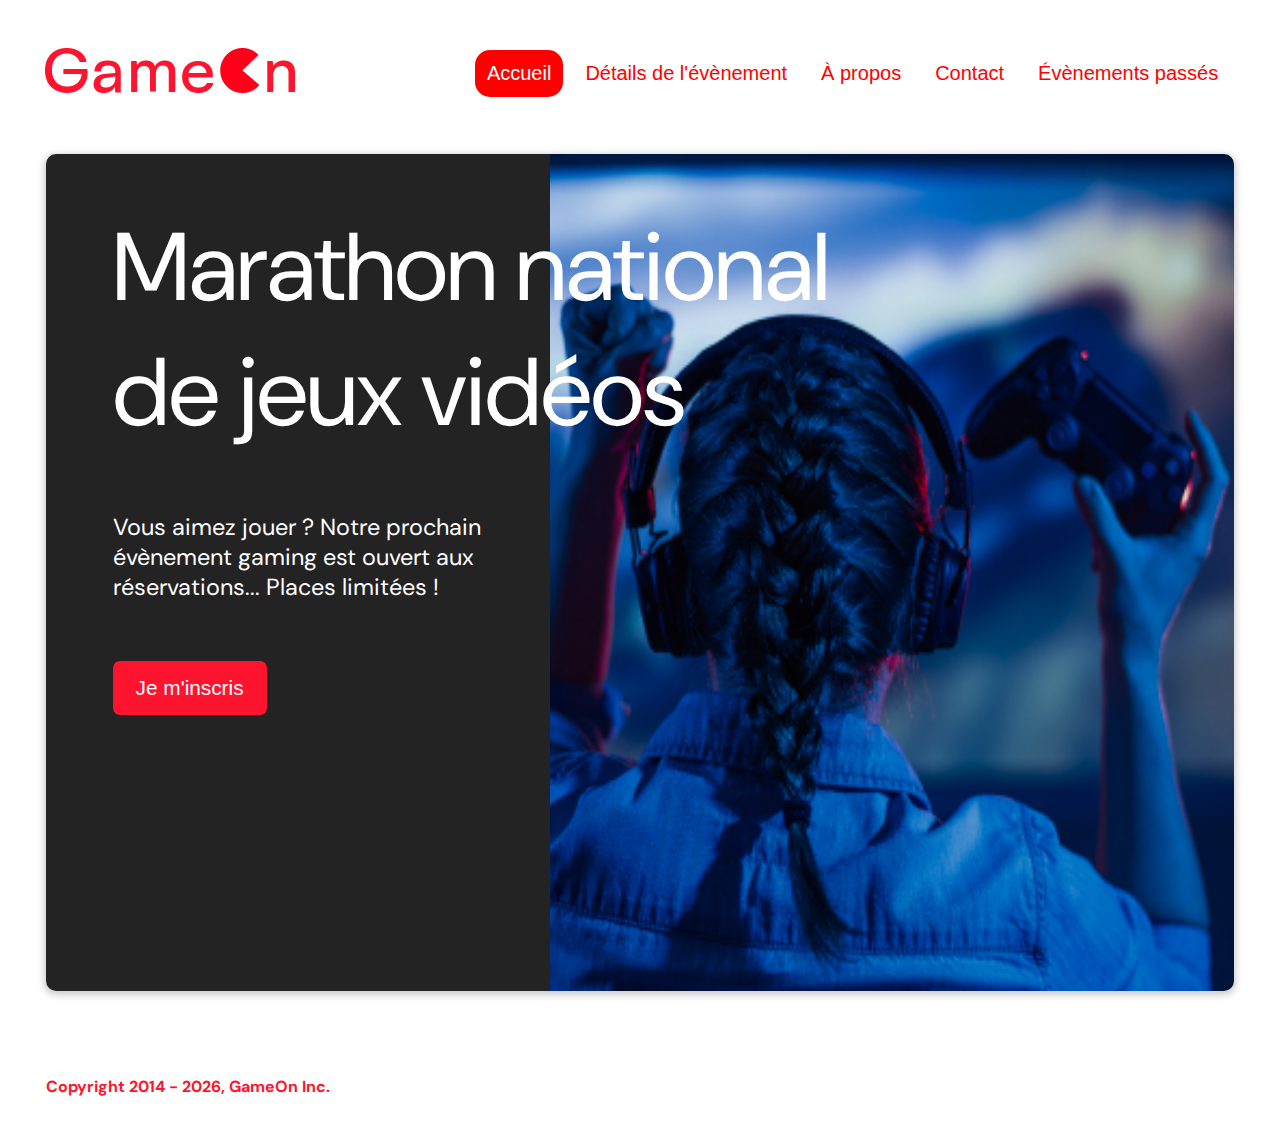
<file: index.html>
<!DOCTYPE html>
<html lang="fr">
  <head>
    <meta charset="utf-8" />
    <title>Reservation</title>
    <meta name="viewport" content="width=device-width,initial-scale=1" />
    <link rel="stylesheet" href="modal.css" />
    <link rel="shortcut icon" href="#" />
    <link
      rel="stylesheet"
      href="https://cdnjs.cloudflare.com/ajax/libs/font-awesome/4.7.0/css/font-awesome.min.css"
    />
    <link
      href="https://fonts.googleapis.com/css?family=DM+Sans"
      rel="stylesheet"
    />
  </head>
  <body>
    <div class="topnav" id="myTopnav">
      <div class="header-logo">
        <img alt="logo" src="Logo.png" />
      </div>
      <div class="main-navbar">
        <a href="#" class="active"><span>Accueil</span></a>
        <a href="#"><span>Détails de l'évènement</span></a>
        <a href="#"><span>À propos</span></a>
        <a href="#"><span>Contact</span></a>
        <a href="#"><span>Évènements passés</span></a>
        <a href="javascript:void(0);" class="icon" onclick="editNav()">
          <i class="fa fa-bars"></i>
        </a>
      </div>
    </div>
    <main>
      <div class="hero-section">
        <div class="hero-content">
          <h1 class="hero-headline">
            Marathon national<br />
            de jeux vidéos
          </h1>
          <p class="hero-text">
            Vous aimez jouer ? Notre prochain évènement gaming est ouvert aux
            réservations... Places limitées !
          </p>
          <button type="button" class="btn-signup modal-btn">
            Je m'inscris
          </button>
        </div>
        <div class="hero-img">
          <img src="./bg_img.jpg" alt="img" />
        </div>
        <button type="button" class="btn-signup modal-btn">Je m'inscris</button>
      </div>

      <div class="bground">
        <div class="content">
          <span class="close"></span>
          <div id="confirmation">
            <h2>
              Merci ! Les informations nécessaires pour votre réservation nous
              ont bien été transmises.
            </h2>
            <button type="button" class="btn-close">Fermer</button>
          </div>
          <div class="modal-body">
            <form
              name="reserve"
              method="GET"
              onsubmit="return validate(event);"
              id="form"
            >
              <div class="formData">
                <label for="first">Prénom</label><br />
                <input
                  class="text-control"
                  type="text"
                  id="first"
                  name="first"
                />
                <br />
              </div>
              <div class="formData">
                <label for="last">Nom</label><br />
                <input
                  class="text-control"
                  type="text"
                  id="last"
                  name="last"
                /><br />
              </div>
              <div class="formData">
                <label for="email">E-mail</label><br />
                <input
                  class="text-control"
                  type="email"
                  id="email"
                  name="email"
                /><br />
              </div>
              <div class="formData">
                <label for="birthdate">Date de naissance</label><br />
                <input
                  class="text-control"
                  type="date"
                  id="birthdate"
                  name="birthdate"
                /><br />
              </div>
              <div class="formData">
                <label for="quantity"
                  >À combien de tournois GameOn avez-vous déjà participé
                  ?</label
                ><br />
                <input
                  type="number"
                  class="text-control"
                  id="quantity"
                  name="quantity"
                  min="0"
                  max="99"
                />
              </div>
              <p class="text-label">Quelle ville ?</p>
              <div class="formData">
                <input
                  class="checkbox-input"
                  type="radio"
                  id="location1"
                  name="location"
                  value="New York"
                />
                <label class="checkbox-label" for="location1">
                  <span class="checkbox-icon"></span>
                  New York</label
                >
                <input
                  class="checkbox-input"
                  type="radio"
                  id="location2"
                  name="location"
                  value="San Francisco"
                />
                <label class="checkbox-label" for="location2">
                  <span class="checkbox-icon"></span>
                  San Francisco</label
                >
                <input
                  class="checkbox-input"
                  type="radio"
                  id="location3"
                  name="location"
                  value="Seattle"
                />
                <label class="checkbox-label" for="location3">
                  <span class="checkbox-icon"></span>
                  Seattle</label
                >
                <input
                  class="checkbox-input"
                  type="radio"
                  id="location4"
                  name="location"
                  value="Chicago"
                />
                <label class="checkbox-label" for="location4">
                  <span class="checkbox-icon"></span>
                  Chicago</label
                >
                <input
                  class="checkbox-input"
                  type="radio"
                  id="location5"
                  name="location"
                  value="Boston"
                />
                <label class="checkbox-label" for="location5">
                  <span class="checkbox-icon"></span>
                  Boston</label
                >
                <input
                  class="checkbox-input"
                  type="radio"
                  id="location6"
                  name="location"
                  value="Portland"
                />
                <label class="checkbox-label" for="location6">
                  <span class="checkbox-icon"></span>
                  Portland</label
                >
              </div>

              <div class="formData">
                <input
                  class="checkbox-input"
                  type="checkbox"
                  id="checkbox1"
                  name="checkbox1"
                />
                <label class="checkbox2-label" for="checkbox1">
                  <span class="checkbox-icon"></span>
                  J'ai lu et accepté les conditions d'utilisation.
                </label>
                <br />
                <input
                  class="checkbox-input"
                  type="checkbox"
                  id="checkbox2"
                  name="checkbox2"
                />
                <label class="checkbox2-label" for="checkbox2">
                  <span class="checkbox-icon"></span>
                  Je souhaite être prévenu des prochains évènements.
                </label>
                <br />
              </div>
              <input
                class="btn-submit button"
                type="submit"
                value="C'est parti"
              />
            </form>
          </div>
        </div>
      </div>
    </main>
    <footer>
      <p class="copyrights"></p>
    </footer>
    <script src="modal.js"></script>
  </body>
</html>
</file>
<file: modal.css>
:root {
  --font-default: "DM Sans", Arial, Helvetica, sans-serif;
  --font-slab: var(--font-default);
  --modal-duration: 0.8s;
}
* {
  box-sizing: border-box;
  margin: 0;
  padding: 0;
}
/* Landing Page */

body {
  display: flex;
  flex-direction: column;
  /*background-image: url("background.png");*/
  font-family: var(--font-default);
  font-size: 18px;
  max-width: 1300px;
  margin: 0 auto;
}

p {
  margin-bottom: 0;
  padding: 0.5vw;
}

img {
  padding-right: 1rem;
}

.topnav {
  overflow: hidden;
  margin: 3.5%;
  display: flex;
  flex-flow: row wrap;
  justify-content: space-between;
  align-items: center;
}
.header-logo {
  float: left;
}
.topnav a {
  float: left;
  display: block;
  color: red;
  text-align: center;
  padding: 12px 12px;
  margin: 5px;
  text-decoration: none;
  font-size: 20px;
  font-family: Roboto, sans-serif;
}

.topnav a:hover {
  background-color: #ff0000;
  color: #ffffff;
  border-radius: 15px;
}

.topnav a.active {
  background-color: #ff0000;
  color: #ffffff;
  border-radius: 15px;
}

.topnav .icon {
  display: none;
}

@media screen and (max-width: 540px) {
  .topnav a {
    display: none;
  }
  .topnav a.icon {
    float: right;
    display: block;
  }
  img {
    height: 30px;
  }
}

@media screen and (max-width: 768px) {
  .topnav a {
    display: none;
  }
  .topnav a.icon {
    float: right;
    display: block;
  }
  .topnav.responsive {
    position: relative;
    flex-flow: column wrap;
    align-items: initial;
  }
  .topnav.responsive .icon {
    position: absolute;
    right: 0;
    top: 0;
  }
  .topnav.responsive a {
    float: none;
    display: block;
    text-align: left;
  }
}

main {
  font-size: 130%;
  font-weight: bolder;
  color: black;
  padding-top: 0.5vw;
  padding-left: 2vw;
  padding-right: 2vw;
  margin: 1px 20px 15px;
  border-radius: 2rem;
  text-align: justify;
}

.modal-btn {
  font-size: 145%;
  background: #fe142f;
  display: flex;
  margin: auto;
  padding: 2em;
  color: #fff;
  padding: 0.75rem 2.5rem;
  border-radius: 1rem;
  cursor: pointer;
}

.modal-btn:hover {
  background: #3876ac;
}

.footer {
  margin: 20px;
  padding: 10px;
  font-family: var(--font-slab);
}

/* Modal form */

.button {
  background: #fe142f;
  margin-top: 0.5em;
  padding: 1em;
  color: #fff;
  border-radius: 15px;
  cursor: pointer;
  font-size: 16px;
}

.button:hover {
  background: #3876ac;
}

.smFont {
  font-size: 16px;
}

.bground {
  display: none;
  position: fixed;
  z-index: 1;
  left: 0;
  top: 0;
  height: 100%;
  width: 100%;
  overflow: auto;
  background-color: rgba(26, 39, 156, 0.4);
}

.content {
  margin: 5% auto;
  width: 100%;
  max-width: 500px;
  animation-name: modalopen;
  animation-duration: var(--modal-duration);
  background: #232323;
  border-radius: 10px;
  overflow: hidden;
  position: relative;
  color: #fff;
  padding-top: 10px;
}

.modal-body {
  padding: 15px 8%;
  margin: 15px auto;
}

label {
  font-family: var(--font-default);
  font-size: 17px;
  font-weight: normal;
  display: inline-block;
  margin-bottom: 11px;
}
input {
  padding: 8px;
  border: 0.8px solid #ccc;
  outline: none;
}

.text-control {
  margin: 0;
  padding: 8px;
  width: 100%;
  border-radius: 8px;
  font-size: 20px;
  height: 48px;
}
.formData[data-error]::after {
  content: attr(data-error);
  font-size: 0.4em;
  color: #e54858;
  display: block;
  margin-top: 7px;
  margin-bottom: 7px;
  text-align: right;
  line-height: 0.3;
  opacity: 0;
  transition: 0.3s;
}
.formData[data-error-visible="true"]::after {
  opacity: 1;
}
.formData[data-error-visible="true"] .text-control {
  border: 2px solid #e54858;
}
/* 
input[data-error]::after {
    content: attr(data-error);
    font-size: 0.4em;
    color: red;
} */

#confirmation {
  display: none;
  flex-flow: wrap;
  align-items: center;
  padding: 20%;
  height: 90vh;
}

/* Error Message */
.error {
  font-size: 16px;
  color: #f00;
}

.checkbox-label,
.checkbox2-label {
  position: relative;
  margin-left: 36px;
  font-size: 12px;
  font-weight: normal;
}
.checkbox-label .checkbox-icon,
.checkbox2-label .checkbox-icon {
  display: block;
  width: 20px;
  height: 20px;
  border: 2px solid #279e7a;
  border-radius: 50%;
  text-indent: 29px;
  white-space: nowrap;
  position: absolute;
  left: -30px;
  top: -1px;
  transition: 0.3s;
}
.checkbox-label .checkbox-icon::after,
.checkbox2-label .checkbox-icon::after {
  content: "";
  width: 13px;
  height: 13px;
  background-color: #279e7a;
  border-radius: 50%;
  text-indent: 29px;
  white-space: nowrap;
  position: absolute;
  left: 50%;
  top: 50%;
  transform: translate(-50%, -50%);
  transition: 0.3s;
  opacity: 0;
}
.checkbox-input {
  display: none;
}
.checkbox-input:checked + .checkbox-label .checkbox-icon::after,
.checkbox-input:checked + .checkbox2-label .checkbox-icon::after {
  opacity: 1;
}
.checkbox-input:checked + .checkbox2-label .checkbox-icon {
  background: #279e7a;
}
.checkbox2-label .checkbox-icon {
  border-radius: 4px;
  border: 0;
  background: #c4c4c4;
}
.checkbox2-label .checkbox-icon::after {
  width: 7px;
  height: 4px;
  border-radius: 2px;
  background: transparent;
  border: 2px solid transparent;
  border-bottom-color: #fff;
  border-left-color: #fff;
  transform: rotate(-55deg);
  left: 21%;
  top: 19%;
}
.close {
  position: absolute;
  right: 15px;
  top: 15px;
  width: 32px;
  height: 32px;
  opacity: 1;
  cursor: pointer;
  transform: scale(0.7);
}
.close:before,
.close:after {
  position: absolute;
  left: 15px;
  content: " ";
  height: 33px;
  width: 3px;
  background-color: #fff;
}
.close:before {
  transform: rotate(45deg);
}
.close:after {
  transform: rotate(-45deg);
}
.btn-submit,
.btn-signup {
  background: #fe142f;
  display: block;
  margin: 0 auto;
  border-radius: 7px;
  font-size: 1rem;
  padding: 12px 82px;
  color: #fff;
  cursor: pointer;
  border: 0;
}
.btn-close {
  display: none;
  background: #fe142f;
  margin: 0 auto;
  border-radius: 7px;
  font-size: 1rem;
  padding: 12px 82px;
  color: #fff;
  cursor: pointer;
  border: 0;
  align-self: flex-end;
}
.btn-close:hover {
  background: #3876ac;
}
/* custom select styles */
.custom-select {
  position: relative;
  font-family: Arial;
  font-size: 1.1rem;
  font-weight: normal;
}

.custom-select select {
  display: none;
}
.select-selected {
  background-color: #fff;
}

/* Style the arrow inside the select element: */
.select-selected:after {
  position: absolute;
  content: "";
  top: 10px;
  right: 13px;
  width: 11px;
  height: 11px;
  border: 3px solid transparent;
  border-bottom-color: #f00;
  border-left-color: #f00;
  transform: rotate(-48deg);
  border-radius: 5px 0 5px 0;
}

/* Point the arrow upwards when the select box is open (active): */
.select-selected.select-arrow-active:after {
  transform: rotate(135deg);
  top: 13px;
}

.select-items div,
.select-selected {
  color: #000;
  padding: 11px 16px;
  border: 1px solid transparent;
  border-color: transparent transparent rgba(0, 0, 0, 0.1) transparent;
  cursor: pointer;
  border-radius: 8px;
  height: 48px;
}

/* Style items (options): */
.select-items {
  position: absolute;
  background-color: #fff;
  top: 89%;
  left: 0;
  right: 0;
  z-index: 99;
}

/* Hide the items when the select box is closed: */
.select-hide {
  display: none;
}

.select-items div:hover,
.same-as-selected {
  background-color: rgba(0, 0, 0, 0.1);
}
/* custom select end */
.text-label {
  font-weight: normal;
  font-size: 16px;
}
@media screen and (max-width: 540px) {
  .error {
    font-size: 12px;
  }
  .content {
    margin: 20% auto;
  }
  label {
    margin-bottom: 7px;
    margin-top: 5px;
    font-size: 14px;
  }
  .text-control {
    height: 30px;
  }
  .modal-body {
    margin: auto;
  }
  .text-label {
    font-size: 14px;
  }
  .btn-submit {
    padding: 6px 50px;
  }
}
.hero-section {
  min-height: 93vh;
  border-radius: 10px;
  display: grid;
  grid-template-columns: repeat(12, 1fr);
  overflow: hidden;
  box-shadow: 0 2px 7px 2px rgba(0, 0, 0, 0.2);
  margin-bottom: 10px;
}
.hero-content {
  padding: 51px 67px;
  grid-column: span 4;
  background: #232323;
  color: #fff;
  position: relative;
  text-align: left;
  min-width: 424px;
}
.hero-content::after {
  content: "";
  width: 100%;
  height: 100%;
  background: #232323;
  position: absolute;
  right: -80px;
  top: 0;
}
.hero-content > * {
  position: relative;
  z-index: 1;
}
.hero-headline {
  font-size: 6rem;
  font-weight: normal;
  white-space: nowrap;
}
.hero-text {
  width: 146%;
  font-weight: normal;
  margin-top: 57px;
  padding: 0;
}
.btn-signup {
  outline: none;
  font-size: 1.3rem;
  padding: 15px 23px;
  margin: 0;
  margin-top: 59px;
}
.hero-img {
  grid-column: span 8;
}
.hero-img img {
  width: 100%;
  height: 100%;
  display: block;
  padding: 0;
}
.copyrights {
  color: #fe142f;
  padding: 0;
  font-size: 1rem;
  margin: 60px 0 30px;
  font-weight: bolder;
}
.hero-section > .btn-signup {
  display: none;
}
footer {
  padding-left: 2vw;
  padding-right: 2vw;
  margin: 0 20px;
}
@media screen and (max-width: 1000px) {
  .hero-headline {
    font-size: 4.5rem;
  }
}

@media screen and (max-width: 800px) {
  .hero-section {
    display: block;
    box-shadow: unset;
  }
  .hero-content {
    background: #fff;
    color: #000;
    padding: 20px;
    min-width: 100%;
  }
  .hero-content::after {
    content: unset;
  }
  .hero-content .btn-signup {
    display: none;
  }
  .hero-headline {
    font-size: 3.5rem;
    white-space: normal;
  }
  .hero-text {
    width: unset;
    font-size: 1.5rem;
  }
  .hero-img img {
    border-radius: 10px;
    margin-top: 40px;
  }
  .hero-section > .btn-signup {
    display: block;
    margin: 32px auto 10px;
    padding: 12px 35px;
  }
  .copyrights {
    margin-top: 50px;
    text-align: center;
  }
}
@media screen and (max-width: 540px) {
  .hero-headline {
    font-size: 1.9rem;
  }
  .hero-content {
    padding: 6px;
  }
  .hero-text {
    margin-top: 25px;
    font-size: 1.2rem;
  }
}

@keyframes modalopen {
  from {
    opacity: 0;
    transform: translateY(-150px);
  }
  to {
    opacity: 1;
  }
}
</file>
